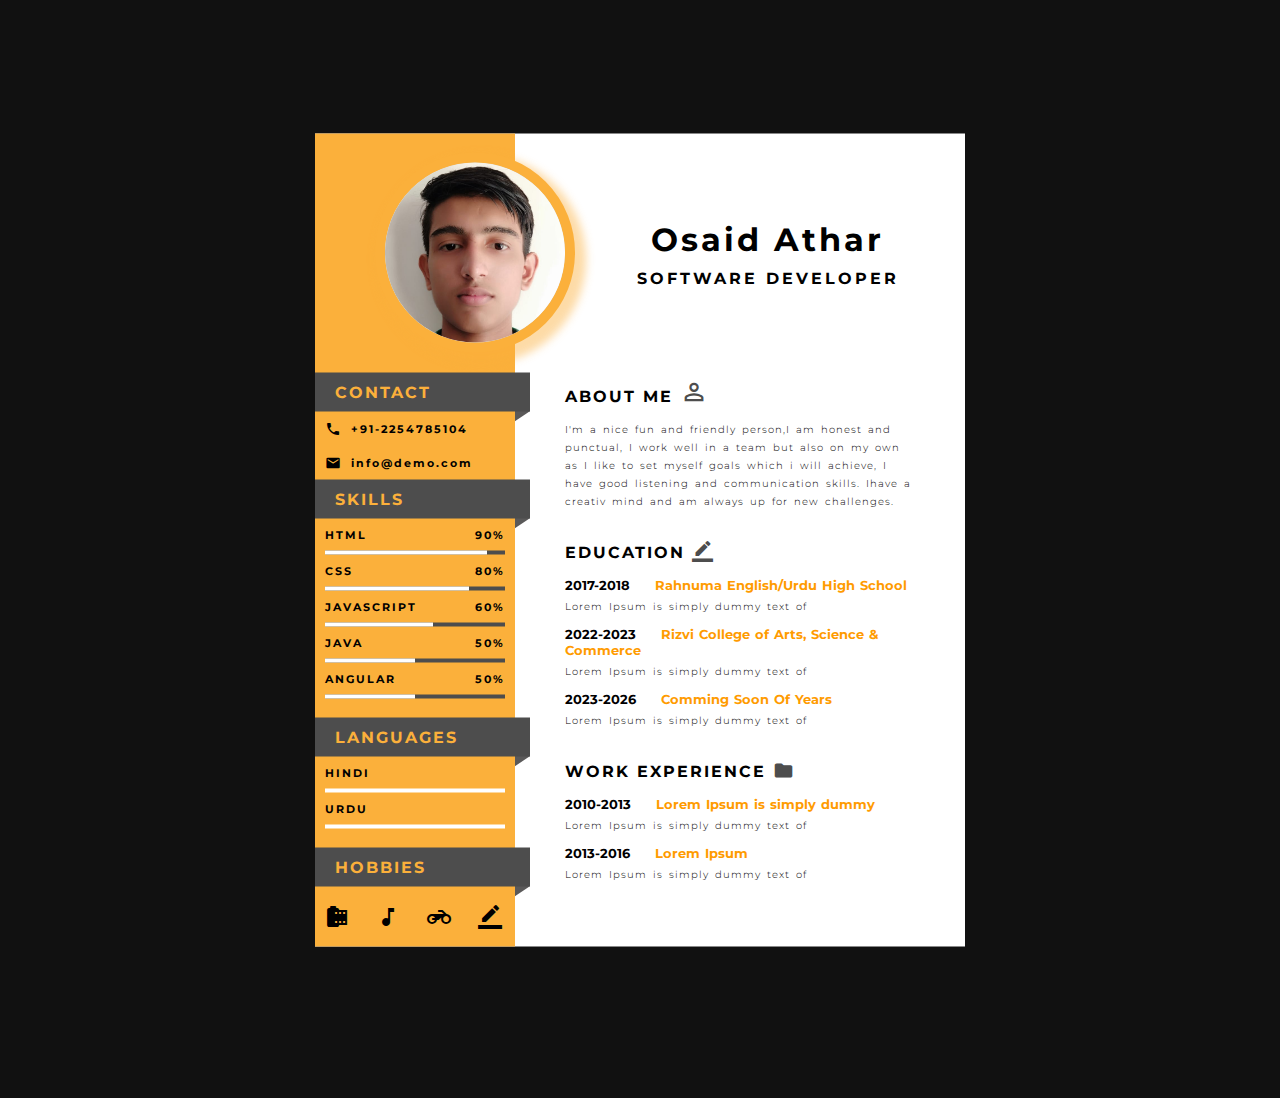
<file: resume.html>
<!DOCTYPE html>
<html>
<head>
	<title></title>
	<meta name="viewport" content="width=device-width, initial-scale=1.0">
	<link rel="stylesheet" type="text/css" href="resume.css">
	<link href="https://fonts.googleapis.com/icon?family=Material+Icons" rel="stylesheet">

</head>
<body>

<div class="main">
	<div class="left">
		<br>
		<div class="profile-img"><img src="images/osaidd-modified.png"></div>

		<div class="box-1">
			<div class="heading">
				<p>CONTACT</p>
			</div>
			<p class="p1"><i class="material-icons icons1">call</i>+91-2254785104</p>
			<p class="p1"><i class="material-icons icons1">email</i>info@demo.com</p>
		</div>

		<div class="box-1">
			<div class="heading">
				<p>SKILLS</p>
			</div>

			<p class="p1">HTML
				<span>90%</span>
			<div class="skill-container">
				<div class="skill html"></div>
			</div>
			</p>

			<p class="p1">CSS
				<span>80%</span>
			<div class="skill-container">
				<div class="skill css"></div>
			</div>
			</p>

			<p class="p1">JAVASCRIPT
				<span>60%</span>
			<div class="skill-container">
				<div class="skill js"></div>
			</div>
			</p>

			<p class="p1">JAVA
				<span>50%</span>
			<div class="skill-container">
				<div class="skill java"></div>
			</div>
			</p>

			<p class="p1">ANGULAR
				<span>50%</span>
			<div class="skill-container">
				<div class="skill Angular"></div>
			</div>
			</p>
		</div>
		<br>

		<div class="box-1">
			<div class="heading">
				<p>LANGUAGES</p>
			</div>

			<p class="p1">HINDI
			<div class="skill-container">
				<div class="skill web"></div>
			</div>
			</p>

			<p class="p1">URDU
			<div class="skill-container">
				<div class="skill gra"></div>
			</div>
			</p>

			
		</div>
		<br>
		<div class="box-1">
			<div class="heading">
				<p>HOBBIES</p>
			</div>

			<div class="h-div">
				<i class="material-icons icons2">camera_roll</i>
				<i class="material-icons icons2">music_note</i>
				<i class="material-icons icons2">motorcycle</i>
				<i class="material-icons icons2">border_color</i>
			</div>
			
		</div>

	</div>


	<div class="right">
		<div class="name-div">
			<h1>Osaid Athar</h1>
			<p>SOFTWARE DEVELOPER</p>
		</div>

		<div class="box-2">
			<h2>ABOUT ME <i class="material-icons icons3" style="font-size: 28px!important; ">perm_identity</i></h2>
			<p class="p2">
				I'm a nice fun and friendly person,I am honest and punctual, I work well in a team but also on my own as I like to set myself goals which i will achieve, I have good listening and communication skills. Ihave a creativ mind and am always up for new challenges.
			</p>
		</div>



		<div class="box-2">
			<h2>EDUCATION <i class="material-icons icons3" >border_color</i></h2>
			<p class="p3">2017-2018 <span>Rahnuma English/Urdu High School</span></p>
			<p class="p2">
				Lorem Ipsum is simply dummy text of 
			</p>

			<p class="p3">2022-2023 <span>Rizvi College of Arts, Science & Commerce </span></p>
			<p class="p2">
				Lorem Ipsum is simply dummy text of 
			</p>

			<p class="p3">2023-2026 <span>Comming Soon Of Years</span></p>
			<p class="p2">
				Lorem Ipsum is simply dummy text of 
			</p>
		</div>


		<div class="box-2">
			<h2>WORK EXPERIENCE <i class="material-icons icons3" >folder</i></h2>
			<p class="p3">2010-2013 <span>Lorem Ipsum is simply dummy</span></p>
			<p class="p2">
				Lorem Ipsum is simply dummy text of 
			</p>

			<p class="p3">2013-2016 <span>Lorem Ipsum </span></p>
			<p class="p2">
				Lorem Ipsum is simply dummy text of 
			</p>

			
		</div>

	</div>
</div>




</body>
</html>
</file>
<file: resume.css>
@import url('https://fonts.googleapis.com/css2?family=Montserrat&display=swap');
body{
	/* background-image: linear-gradient(#636162, #b1afaf); */
    background-color: #111;
	height: 122vh;
	font-weight: bold;
	letter-spacing: 2px;
}
*{
	margin: 0px; padding: 0px; font-family: 'Montserrat', sans-serif;
}
.main{
	background-color: white;
	height: auto;
	width: 650px;
	position: absolute;
	transform: translate(-50%, -50%);
	left: 50%;
	top: 60%;
}
.left{
	background-color: #fbb03b;
	width: 200px;
	height: 100%;
	float: left;
}
.right{
	width: 450px;
	float: left;
}
.profile-img{
	height: 180px;
	width: 180px;
	background-color: #ddd;
	border-radius: 50%;
	margin-bottom: 20px;
	margin-left: 60px;
	border: 10px solid #fbb03b;
	box-shadow: 6px 7px 9px 5px #fbb03b73;
}
.profile-img img{
	width: 100%;
	border-radius: 50%;
}
.box-1{
	position: relative;
}
.heading{
	background-color: #4d4d4d;
	padding: 10px;
	color: #fbb03b;
	text-align: left;
	padding-left: 20px;
	margin-right: -15px;
}
.heading::after{
	content: '';
	position: absolute;
	width: 21px;
	height: 18px;
	background-color: #5a5959;
	left: 191px;
	top: 26px;
	transform:rotate(56deg);
	z-index: -1;
}
.p1 span{
	float: right;
}
.p1{
	padding: 9px 10px;
	font-size: 11px;
}
.icons1{
	font-size: 16px!important;
	padding-right: 10px!important;
	vertical-align: sub;
}
.skill-container{
	width: 90%;
	background-color: #4d4d4d;
	margin: 0px 10px;
}
.skill{
	text-align: right;
	padding-top: 2px;
	padding-bottom: 2px;
	color: white;
}
.html{
	width: 90%;
	background-color: white;
}
.css{
	width: 80%;
	background-color: white;
}
.js{
	width: 60%;
	background-color: white;
}
.java {
	width: 50%;
	background-color: white;
}
.Angular{
	width: 50%;
	background-color: white;
}
.web {
	width: 100%;
	background-color: white;
}
.gra{
	width: 100%;
	background-color: white;
}
.icons2{
	padding: 18px 10px;
}
.name-div{
	padding: 86px 0px 60px 55px;
	text-align: center;
	letter-spacing: 3px;
}
.name-div h1{
	margin-bottom: 10px;
}
.box-2{
	padding: 0px 50px;
	margin-top: 30px;
}
.p2{
	font-size: 10px;
	font-weight: 300;
	letter-spacing: 1px;
	word-spacing: 2px;
	line-height: 18px;
	margin-top: 5px;
}
h2{
	font-size: 16px;
	margin-bottom: 15px;
}
.icons3{
	vertical-align: bottom;
	font-size: 21px!important;
	color: #4d4d4d;
}
.p3{
	font-size: 13px;
	word-spacing: 1px;
	letter-spacing: 0px;
	margin-top: 10px;
}
.p3 span{
	color: #ff9b00; padding-left: 20px;
}
</file>
